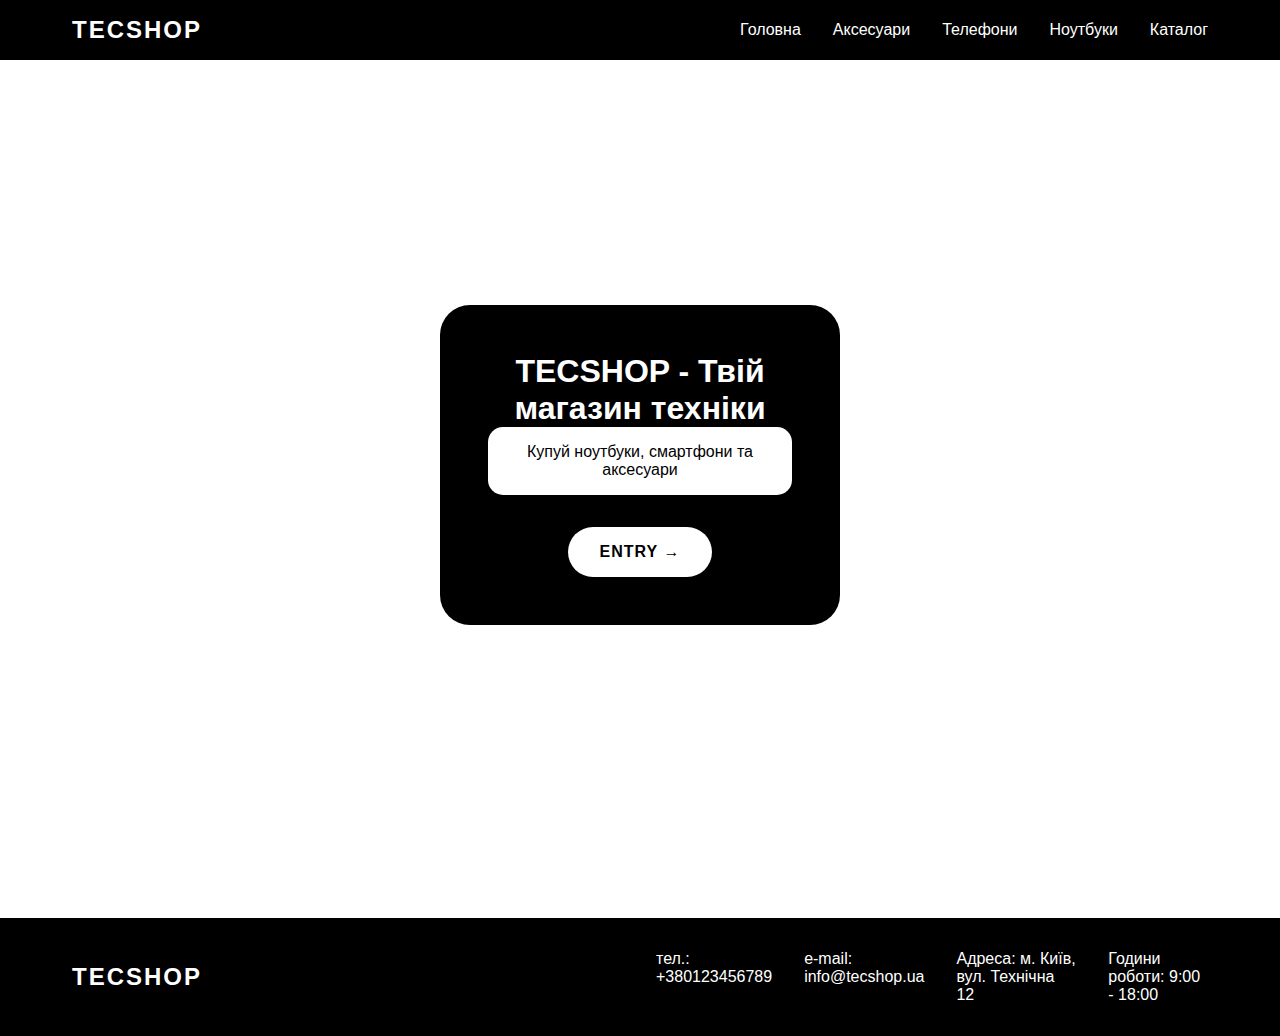
<file: index.html>
<!DOCTYPE html>
<html lang="uk">

<head>
  <meta charset="UTF-8">
  <meta name="viewport" content="width=device-width, initial-scale=1.0">
  <title>TECSHOP - Головна</title>
  <link rel="stylesheet" href="style.css">
  <script src="main.js" defer></script>
</head>

<body>

  <header class="header">
        <nav class="navbar">
            <div class="nav-brand">TECSHOP</div>
            <ul class="nav-menu">
                <li><a href="index.html" class="nav-link">Головна</a></li>
                <li><a href="accessories.html" class="nav-link">Аксесуари</a></li>
                <li><a href="phones.html" class="nav-link">Телефони</a></li>
                <li><a href="laptops.html" class="nav-link">Ноутбуки</a></li>
                <li><a href="categories.html" class="nav-link">Каталог</a></li>
            </ul>
            
        </nav>
    </header>

  <main>
    <section class="hero">
      <div class="hero-card">
        <h1>TECSHOP - Твій магазин техніки</h1>
        <p>Купуй ноутбуки, смартфони та аксесуари</p>
        <a href="categories.html"><button class="entry-btn">ENTRY →</button></a>
      </div>
    </section>
  </main>

  <footer class="footer">
        <div class="footer-content">
            <div class="footer-brand">TECSHOP</div>
            <div class="footer-contact">
                <span>тел.: +380123456789</span>
                <span>e-mail: info@tecshop.ua</span>
                <span>Адреса: м. Київ, вул. Технічна 12</span>
                <span>Години роботи: 9:00 - 18:00</span>
            </div>
        </div>
    </footer>

</body>

</html>
</file>
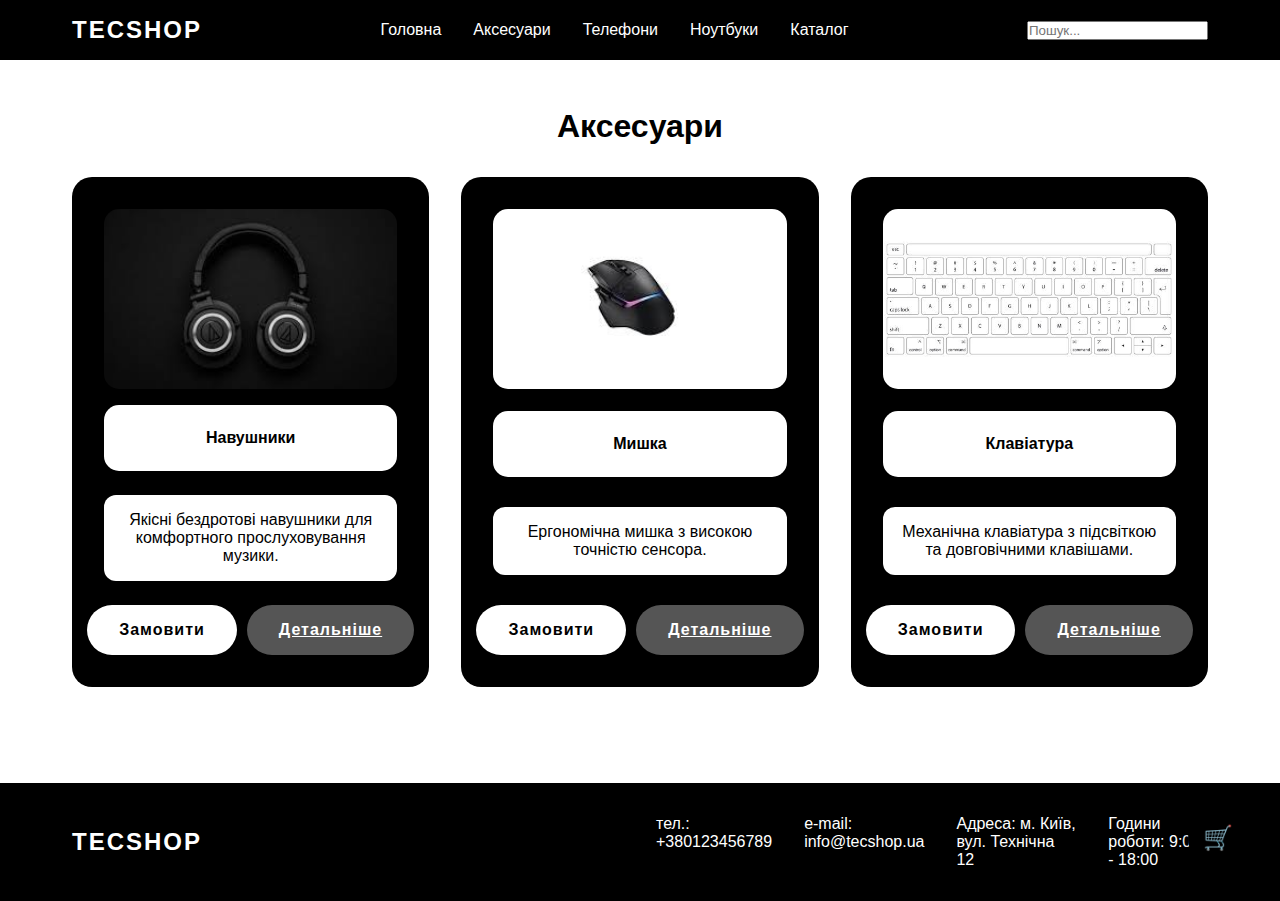
<file: accessories.html>
<!DOCTYPE html>
<html lang="uk">
<head>
    <meta charset="UTF-8">
    <meta name="viewport" content="width=device-width, initial-scale=1.0">
    <title>TECSHOP - Аксесуари</title>
    <link rel="stylesheet" href="style.css">
</head>
<body>
    <!-- Header -->
    <header class="header">
        <nav class="navbar">
            <div class="nav-brand">TECSHOP</div>
            <ul class="nav-menu">
                <li><a href="index.html" class="nav-link">Головна</a></li>
                <li><a href="accessories.html" class="nav-link">Аксесуари</a></li>
                <li><a href="phones.html" class="nav-link">Телефони</a></li>
                <li><a href="laptops.html" class="nav-link">Ноутбуки</a></li>
                <li><a href="categories.html" class="nav-link">Каталог</a></li>
            </ul>
            <div class="search-container">
                <input type="text" class="search-input" placeholder="Пошук...">
            </div>
        </nav>
    </header>

    <!-- Products Section -->
    <main>
        <section class="products">
            <h2 class="section-title">Аксесуари</h2>
            <div class="products-grid">
                <!-- Картки додаватиме accessories.js -->
            </div>
        </section>

        <!-- Cart Modal -->
        <div id="cart-modal" class="modal hidden">
            <div class="modal-content">
                <span class="close" onclick="closeCart()">&times;</span>
                <h2>Кошик</h2>
                <div class="cart-items"></div>
                <div class="cart-total"><strong>Загальна сума: 0 грн</strong></div>
                <button class="order-btn" onclick="showOrderForm()">Замовити</button>
            </div>
        </div>

        <!-- Order Form Modal -->
        <div id="order-modal" class="modal hidden">
            <div class="modal-content">
                <span class="close" onclick="closeOrderForm()">&times;</span>
                <h2>Оформлення замовлення</h2>
                <form class="order-form">
                    <input type="email" placeholder="Type your email" required>
                    <input type="text" placeholder="Type your name" required>
                    <input type="tel" placeholder="Type your phone number" required>
                    <input type="text" placeholder="Type your address" required>
                    <div class="form-section">
                        <h3>Загальна сума:</h3>
                        <h3>Список товарів:</h3>
                    </div>
                    <button type="submit" class="submit-btn">Замовити</button>
                </form>
            </div>
        </div>
    </main>

    <!-- Footer -->
    <footer class="footer">
        <div class="footer-content">
            <div class="footer-brand">TECSHOP</div>
            <div class="footer-contact">
                <span>тел.: +380123456789</span>
                <span>e-mail: info@tecshop.ua</span>
                <span>Адреса: м. Київ, вул. Технічна 12</span>
                <span>Години роботи: 9:00 - 18:00</span>
            </div>
        </div>
    </footer>

    <!-- Cart Button -->
    <button class="cart-btn" onclick="openCart()">🛒</button>

    <!-- JS -->
    <script src="accessories.js"></script>
    <script src="main.js"></script>
</body>
</html>
</file>
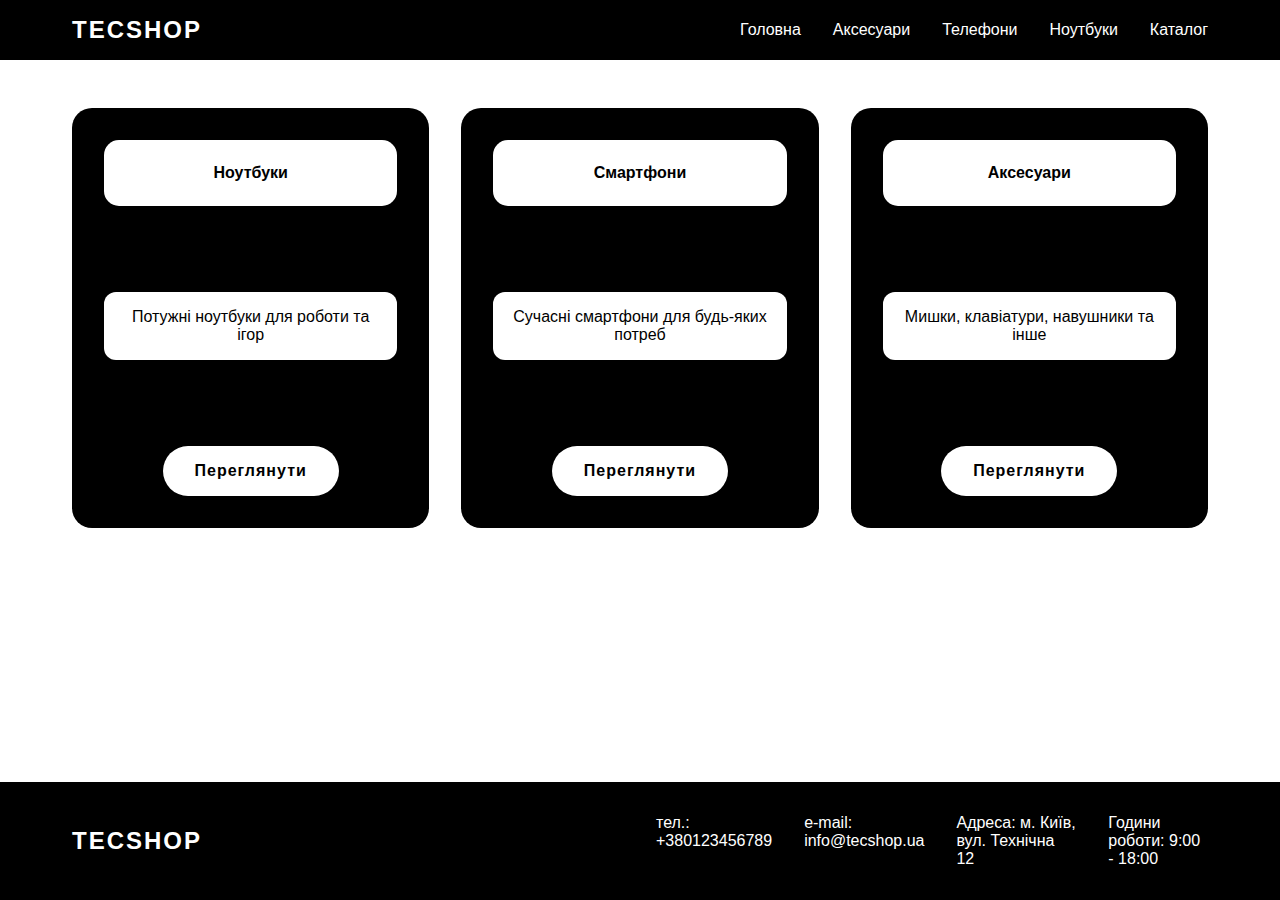
<file: categories.html>
<!DOCTYPE html>
<html lang="uk">

<head>
    <meta charset="UTF-8">
    <meta name="viewport" content="width=device-width, initial-scale=1.0">
    <title>TECSHOP - Каталог</title>
    <link rel="stylesheet" href="style.css">
    <script src="main.js" defer></script>
</head>

<body>
    <header class="header">
        <nav class="navbar">
            <div class="nav-brand">TECSHOP</div>
            <ul class="nav-menu">
                <li><a href="index.html" class="nav-link">Головна</a></li>
                <li><a href="accessories.html" class="nav-link">Аксесуари</a></li>
                <li><a href="phones.html" class="nav-link">Телефони</a></li>
                <li><a href="laptops.html" class="nav-link">Ноутбуки</a></li>
                <li><a href="categories.html" class="nav-link">Каталог</a></li>
            </ul>
        </nav>
    </header>
    <main>
        <section class="categories">
            <div class="categories-grid">
                <div class="category-card">
                    <h3>Ноутбуки</h3>
                    <p>Потужні ноутбуки для роботи та ігор</p>
                    <a href="laptops.html"><button class="entry-btn">Переглянути</button></a>
                </div>
                <div class="category-card">
                    <h3>Смартфони</h3>
                    <p>Сучасні смартфони для будь-яких потреб</p>
                    <a href="phones.html"><button class="entry-btn">Переглянути</button></a>
                </div>
                <div class="category-card">
                    <h3>Аксесуари</h3>
                    <p>Мишки, клавіатури, навушники та інше</p>
                    <a href="accessories.html"><button class="entry-btn">Переглянути</button></a>
                </div>
            </div>
        </section>
    </main>

    <footer class="footer">
        <div class="footer-content">
            <div class="footer-brand">TECSHOP</div>
            <div class="footer-contact">
                <span>тел.: +380123456789</span>
                <span>e-mail: info@tecshop.ua</span>
                <span>Адреса: м. Київ, вул. Технічна 12</span>
                <span>Години роботи: 9:00 - 18:00</span>
            </div>
        </div>
    </footer>

</body>

</html>
</file>
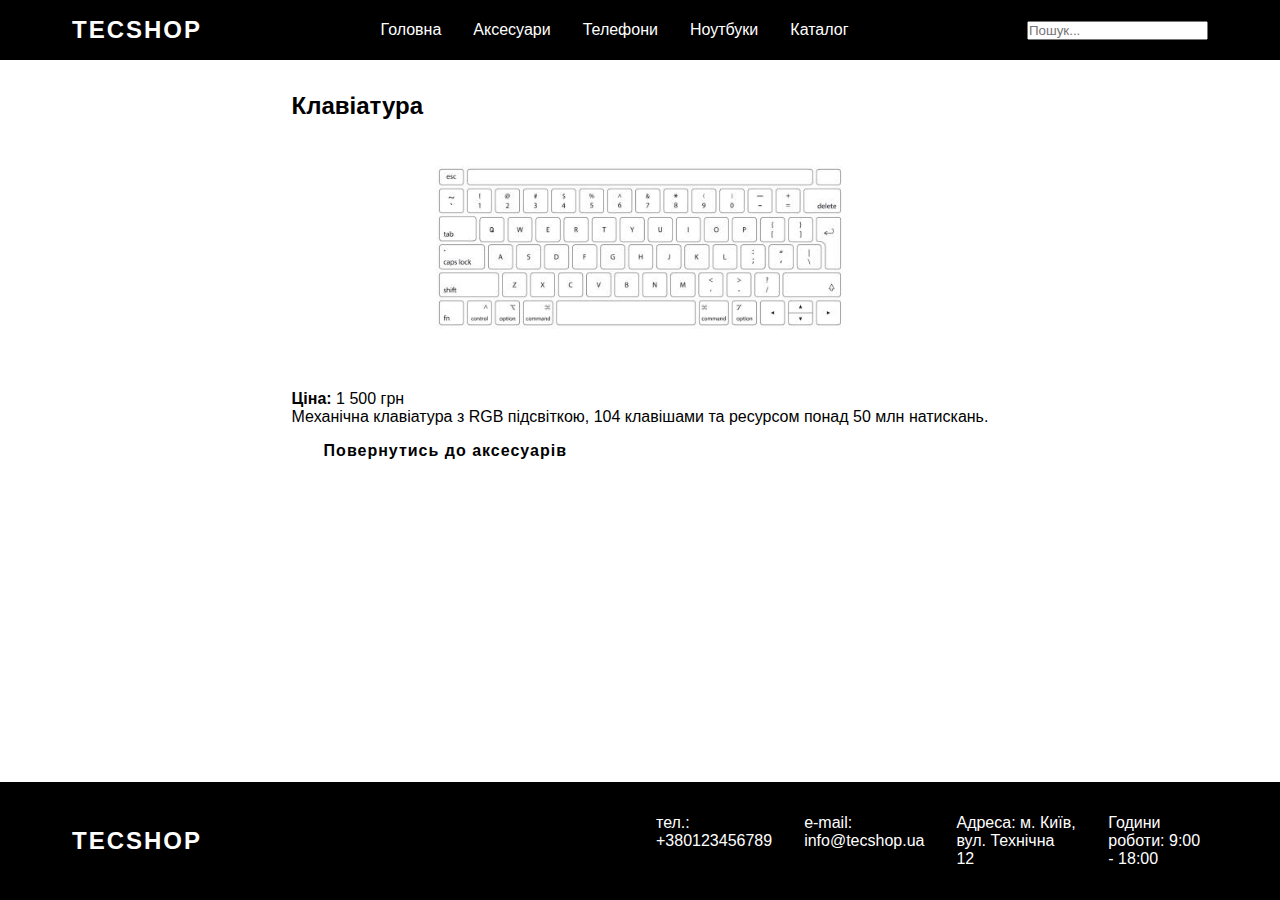
<file: keyboard.html>
<!DOCTYPE html>
<html lang="uk">
<head>
  <meta charset="UTF-8">
  <meta name="viewport" content="width=device-width, initial-scale=1.0">
  <title>Клавіатура - TECSHOP</title>
  <link rel="stylesheet" href="style.css">
</head>
<body>
<header class="header">
        <nav class="navbar">
            <div class="nav-brand">TECSHOP</div>
            <ul class="nav-menu">
                <li><a href="index.html" class="nav-link">Головна</a></li>
                <li><a href="accessories.html" class="nav-link">Аксесуари</a></li>
                <li><a href="phones.html" class="nav-link">Телефони</a></li>
                <li><a href="laptops.html" class="nav-link">Ноутбуки</a></li>
                <li><a href="categories.html" class="nav-link">Каталог</a></li>
            </ul>
            <div class="search-container">
                <input type="text" class="search-input" placeholder="Пошук...">
            </div>
        </nav>
    </header>
<main style="max-width:800px; margin:2rem auto; padding:0 1rem;">
  <h2>Клавіатура</h2>
  <img src="keyboard.jpg" alt="Клавіатура" style="width:100%; border-radius:15px; margin-bottom:1rem;">
  <p><b>Ціна:</b> 1 500 грн</p>
  <p>Механічна клавіатура з RGB підсвіткою, 104 клавішами та ресурсом понад 50 млн натискань.</p>
  <button class="entry-btn" onclick="window.location.href='accessories.html'">Повернутись до аксесуарів</button>
</main>
<footer class="footer">
  <div class="footer-content">
    <div class="footer-brand">TECSHOP</div>
    <div class="footer-contact">
      <span>тел.: +380123456789</span>
      <span>e-mail: info@tecshop.ua</span>
      <span>Адреса: м. Київ, вул. Технічна 12</span>
      <span>Години роботи: 9:00 - 18:00</span>
    </div>
  </div>
</footer>
</body>
</html>
</file>
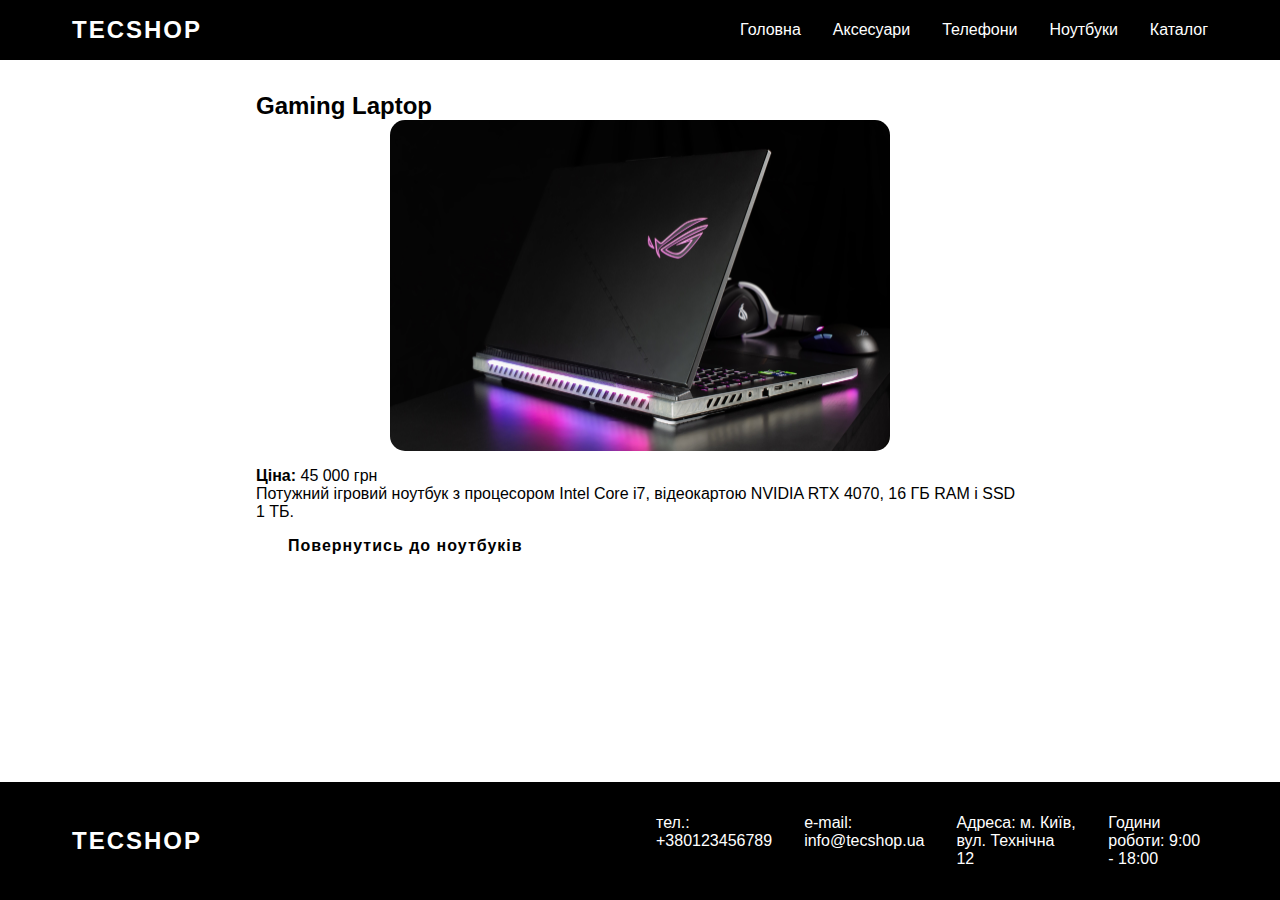
<file: laptop1.html>
<!DOCTYPE html>
<html lang="uk">

<head>
    <meta charset="UTF-8">
    <meta name="viewport" content="width=device-width, initial-scale=1.0">
    <title>Gaming Laptop - TECSHOP</title>
    <link rel="stylesheet" href="style.css">
</head>

<body>
    <header class="header">
        <nav class="navbar">
            <div class="nav-brand">TECSHOP</div>
            <ul class="nav-menu">
                <li><a href="index.html" class="nav-link">Головна</a></li>
                <li><a href="accessories.html" class="nav-link">Аксесуари</a></li>
                <li><a href="phones.html" class="nav-link">Телефони</a></li>
                <li><a href="laptops.html" class="nav-link">Ноутбуки</a></li>
                <li><a href="categories.html" class="nav-link">Каталог</a></li>
            </ul>
        </nav>
    </header>
        <main style="max-width:800px; margin:2rem auto; padding:0 1rem;">
            <h2>Gaming Laptop</h2>
            <img src="laptop1.jpg" alt="Gaming Laptop"
                style="width:100%; border-radius:15px; margin-bottom:1rem;">
            <p><b>Ціна:</b> 45 000 грн</p>
            <p>Потужний ігровий ноутбук з процесором Intel Core i7, відеокартою NVIDIA RTX 4070, 16 ГБ RAM і SSD 1 ТБ.
            </p>
            <button class="entry-btn" onclick="window.location.href='laptops.html'">Повернутись до ноутбуків</button>
        </main>
        <footer class="footer">
            <div class="footer-content">
                <div class="footer-brand">TECSHOP</div>
                <div class="footer-contact">
                    <span>тел.: +380123456789</span>
                    <span>e-mail: info@tecshop.ua</span>
                    <span>Адреса: м. Київ, вул. Технічна 12</span>
                    <span>Години роботи: 9:00 - 18:00</span>
                </div>
            </div>
        </footer>
</body>

</html>
</file>
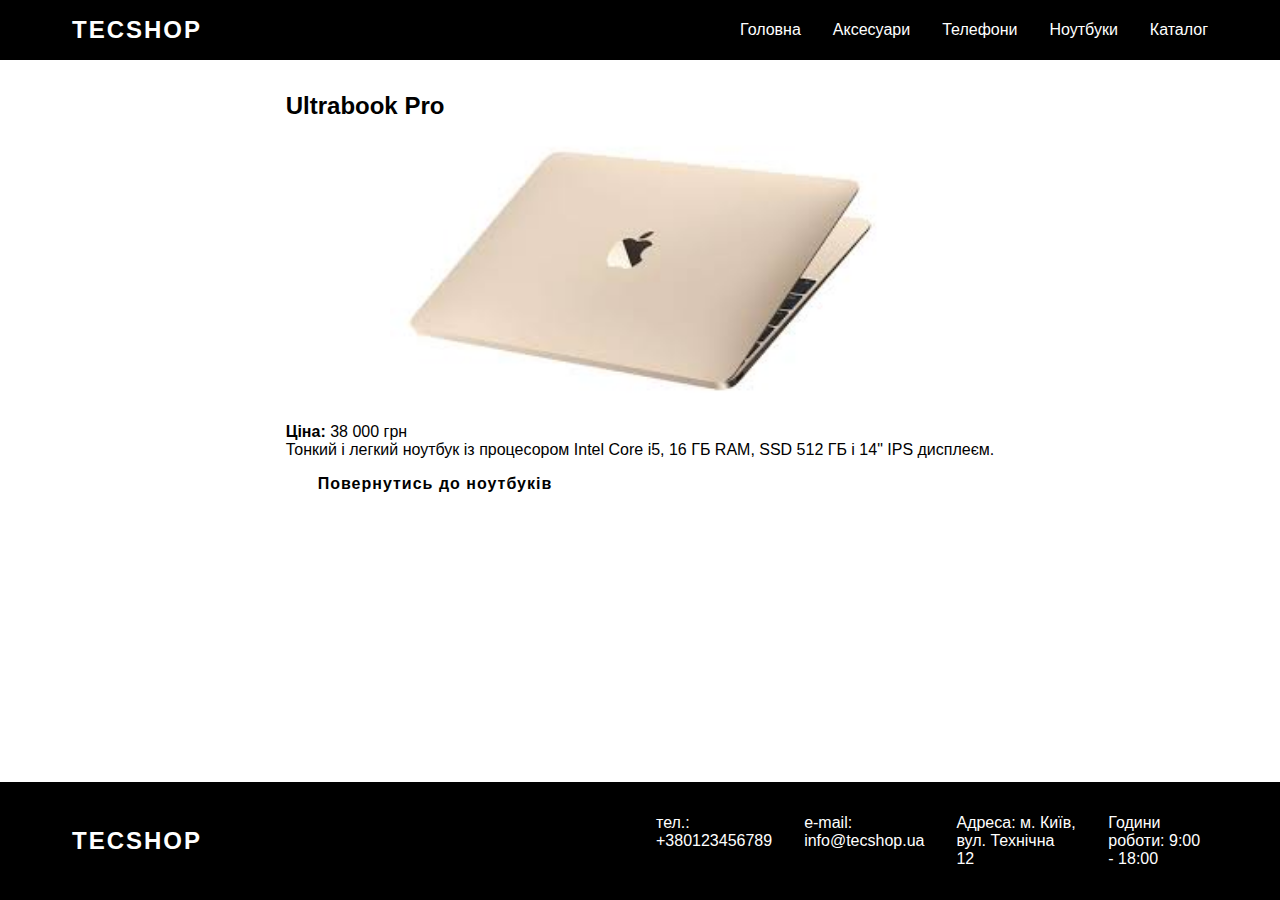
<file: laptop2.html>
<!DOCTYPE html>
<html lang="uk">
<head>
  <meta charset="UTF-8">
  <meta name="viewport" content="width=device-width, initial-scale=1.0">
  <title>Ultrabook Pro - TECSHOP</title>
  <link rel="stylesheet" href="style.css">
</head>
<body>
<header class="header">
        <nav class="navbar">
            <div class="nav-brand">TECSHOP</div>
            <ul class="nav-menu">
                <li><a href="index.html" class="nav-link">Головна</a></li>
                <li><a href="accessories.html" class="nav-link">Аксесуари</a></li>
                <li><a href="phones.html" class="nav-link">Телефони</a></li>
                <li><a href="laptops.html" class="nav-link">Ноутбуки</a></li>
                <li><a href="categories.html" class="nav-link">Каталог</a></li>
            </ul>
        </nav>
</header>
<main style="max-width:800px; margin:2rem auto; padding:0 1rem;">
  <h2>Ultrabook Pro</h2>
  <img src="laptop2.jpg" alt="Ultrabook Pro" style="width:100%; border-radius:15px; margin-bottom:1rem;">
  <p><b>Ціна:</b> 38 000 грн</p>
  <p>Тонкий і легкий ноутбук із процесором Intel Core i5, 16 ГБ RAM, SSD 512 ГБ і 14" IPS дисплеєм.</p>
  <button class="entry-btn" onclick="window.location.href='laptops.html'">Повернутись до ноутбуків</button>
</main>
<footer class="footer">
  <div class="footer-content">
    <div class="footer-brand">TECSHOP</div>
    <div class="footer-contact">
      <span>тел.: +380123456789</span>
      <span>e-mail: info@tecshop.ua</span>
      <span>Адреса: м. Київ, вул. Технічна 12</span>
      <span>Години роботи: 9:00 - 18:00</span>
    </div>
  </div>
</footer>
</body>
</html>
</file>
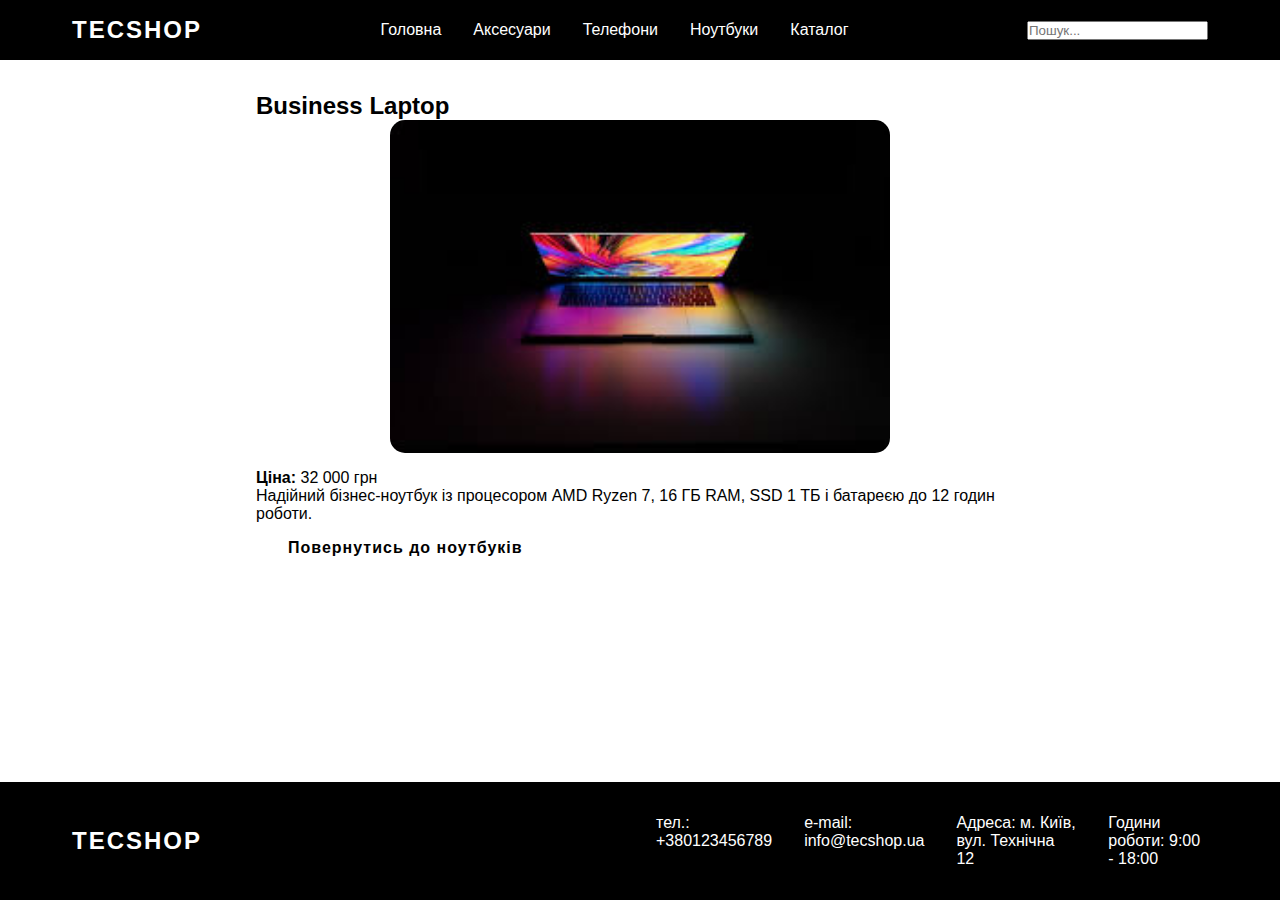
<file: laptop3.html>
<!DOCTYPE html>
<html lang="uk">
<head>
  <meta charset="UTF-8">
  <meta name="viewport" content="width=device-width, initial-scale=1.0">
  <title>Business Laptop - TECSHOP</title>
  <link rel="stylesheet" href="style.css">
</head>
<body>
<header class="header">
        <nav class="navbar">
            <div class="nav-brand">TECSHOP</div>
            <ul class="nav-menu">
                <li><a href="index.html" class="nav-link">Головна</a></li>
                <li><a href="accessories.html" class="nav-link">Аксесуари</a></li>
                <li><a href="phones.html" class="nav-link">Телефони</a></li>
                <li><a href="laptops.html" class="nav-link">Ноутбуки</a></li>
                <li><a href="categories.html" class="nav-link">Каталог</a></li>
            </ul>
            <div class="search-container">
                <input type="text" class="search-input" placeholder="Пошук...">
            </div>
        </nav>
    </header>
<main style="max-width:800px; margin:2rem auto; padding:0 1rem;">
  <h2>Business Laptop</h2>
  <img src="laptop3.jpg" alt="Business Laptop" style="width:100%; border-radius:15px; margin-bottom:1rem;">
  <p><b>Ціна:</b> 32 000 грн</p>
  <p>Надійний бізнес-ноутбук із процесором AMD Ryzen 7, 16 ГБ RAM, SSD 1 ТБ і батареєю до 12 годин роботи.</p>
  <button class="entry-btn" onclick="window.location.href='laptops.html'">Повернутись до ноутбуків</button>
</main>
<footer class="footer">
  <div class="footer-content">
    <div class="footer-brand">TECSHOP</div>
    <div class="footer-contact">
      <span>тел.: +380123456789</span>
      <span>e-mail: info@tecshop.ua</span>
      <span>Адреса: м. Київ, вул. Технічна 12</span>
      <span>Години роботи: 9:00 - 18:00</span>
    </div>
  </div>
</footer>
</body>
</html>
</file>
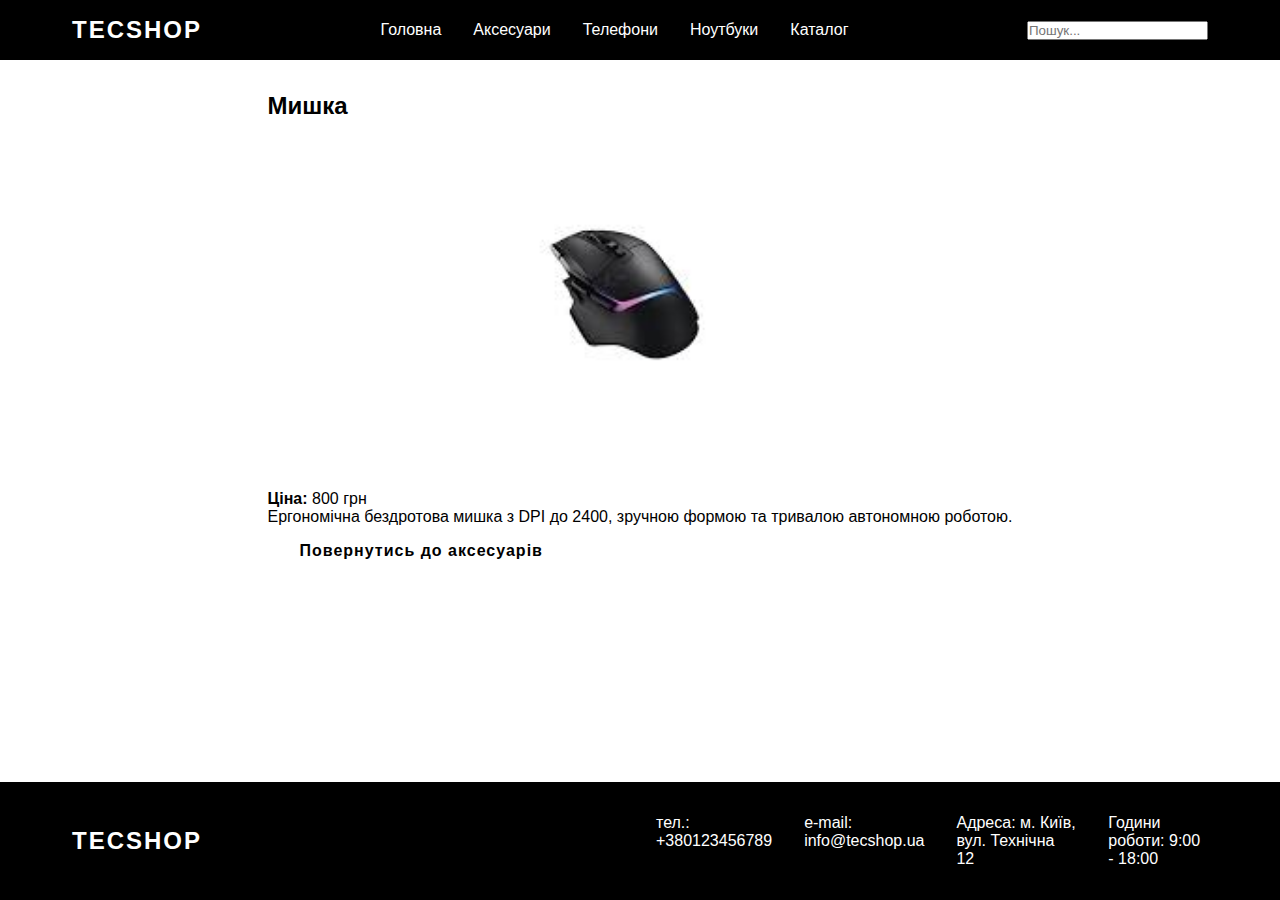
<file: mouse.html>
<!DOCTYPE html>
<html lang="uk">
<head>
  <meta charset="UTF-8">
  <meta name="viewport" content="width=device-width, initial-scale=1.0">
  <title>Мишка - TECSHOP</title>
  <link rel="stylesheet" href="style.css">
</head>
<body>
<header class="header">
        <nav class="navbar">
            <div class="nav-brand">TECSHOP</div>
            <ul class="nav-menu">
                <li><a href="index.html" class="nav-link">Головна</a></li>
                <li><a href="accessories.html" class="nav-link">Аксесуари</a></li>
                <li><a href="phones.html" class="nav-link">Телефони</a></li>
                <li><a href="laptops.html" class="nav-link">Ноутбуки</a></li>
                <li><a href="categories.html" class="nav-link">Каталог</a></li>
            </ul>
            <div class="search-container">
                <input type="text" class="search-input" placeholder="Пошук...">
            </div>
        </nav>
    </header>
<main style="max-width:800px; margin:2rem auto; padding:0 1rem;">
  <h2>Мишка</h2>
  <img src="mouse.jpg" alt="Мишка" style="width:100%; border-radius:15px; margin-bottom:1rem;">
  <p><b>Ціна:</b> 800 грн</p>
  <p>Ергономічна бездротова мишка з DPI до 2400, зручною формою та тривалою автономною роботою.</p>
  <button class="entry-btn" onclick="window.location.href='accessories.html'">Повернутись до аксесуарів</button>
</main>
<footer class="footer">
  <div class="footer-content">
    <div class="footer-brand">TECSHOP</div>
    <div class="footer-contact">
      <span>тел.: +380123456789</span>
      <span>e-mail: info@tecshop.ua</span>
      <span>Адреса: м. Київ, вул. Технічна 12</span>
      <span>Години роботи: 9:00 - 18:00</span>
    </div>
  </div>
</footer>
</body>
</html>
</file>
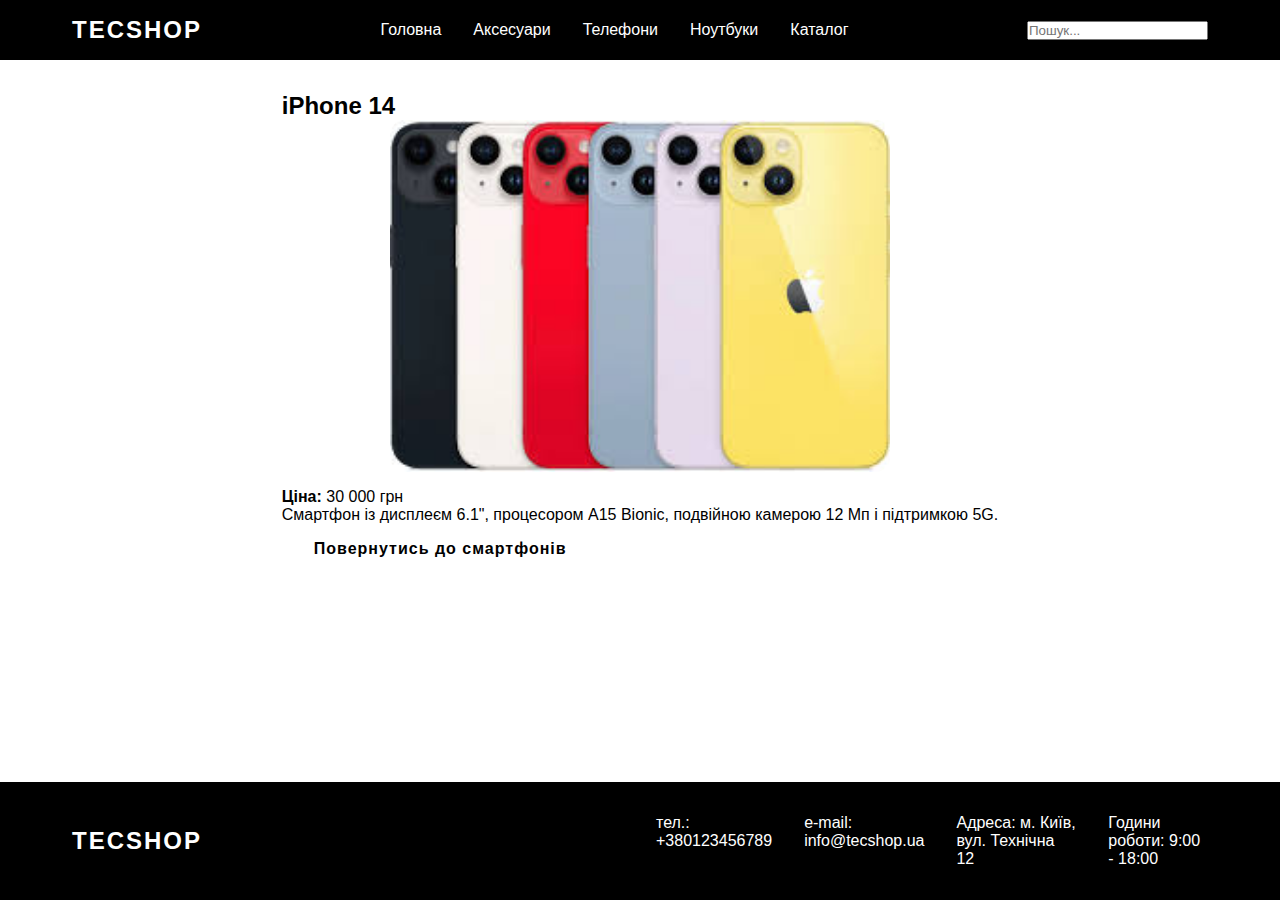
<file: phone1.html>
<!DOCTYPE html>
<html lang="uk">
<head>
  <meta charset="UTF-8">
  <meta name="viewport" content="width=device-width, initial-scale=1.0">
  <title>iPhone 14 - TECSHOP</title>
  <link rel="stylesheet" href="style.css">
</head>
<body>
<header class="header">
        <nav class="navbar">
            <div class="nav-brand">TECSHOP</div>
            <ul class="nav-menu">
                <li><a href="index.html" class="nav-link">Головна</a></li>
                <li><a href="accessories.html" class="nav-link">Аксесуари</a></li>
                <li><a href="phones.html" class="nav-link">Телефони</a></li>
                <li><a href="laptops.html" class="nav-link">Ноутбуки</a></li>
                <li><a href="categories.html" class="nav-link">Каталог</a></li>
            </ul>
            <div class="search-container">
                <input type="text" class="search-input" placeholder="Пошук...">
            </div>
        </nav>
    </header>
<main style="max-width:800px; margin:2rem auto; padding:0 1rem;">
  <h2>iPhone 14</h2>
  <img src="iphone_14.jpg" alt="iPhone 14" style="width:100%; border-radius:15px; margin-bottom:1rem;">
  <p><b>Ціна:</b> 30 000 грн</p>
  <p>Смартфон із дисплеєм 6.1", процесором A15 Bionic, подвійною камерою 12 Мп і підтримкою 5G.</p>
  <button class="entry-btn" onclick="window.location.href='phones.html'">Повернутись до смартфонів</button>
</main>
<footer class="footer">
  <div class="footer-content">
    <div class="footer-brand">TECSHOP</div>
    <div class="footer-contact">
      <span>тел.: +380123456789</span>
      <span>e-mail: info@tecshop.ua</span>
      <span>Адреса: м. Київ, вул. Технічна 12</span>
      <span>Години роботи: 9:00 - 18:00</span>
    </div>
  </div>
</footer>
</body>
</html>
</file>
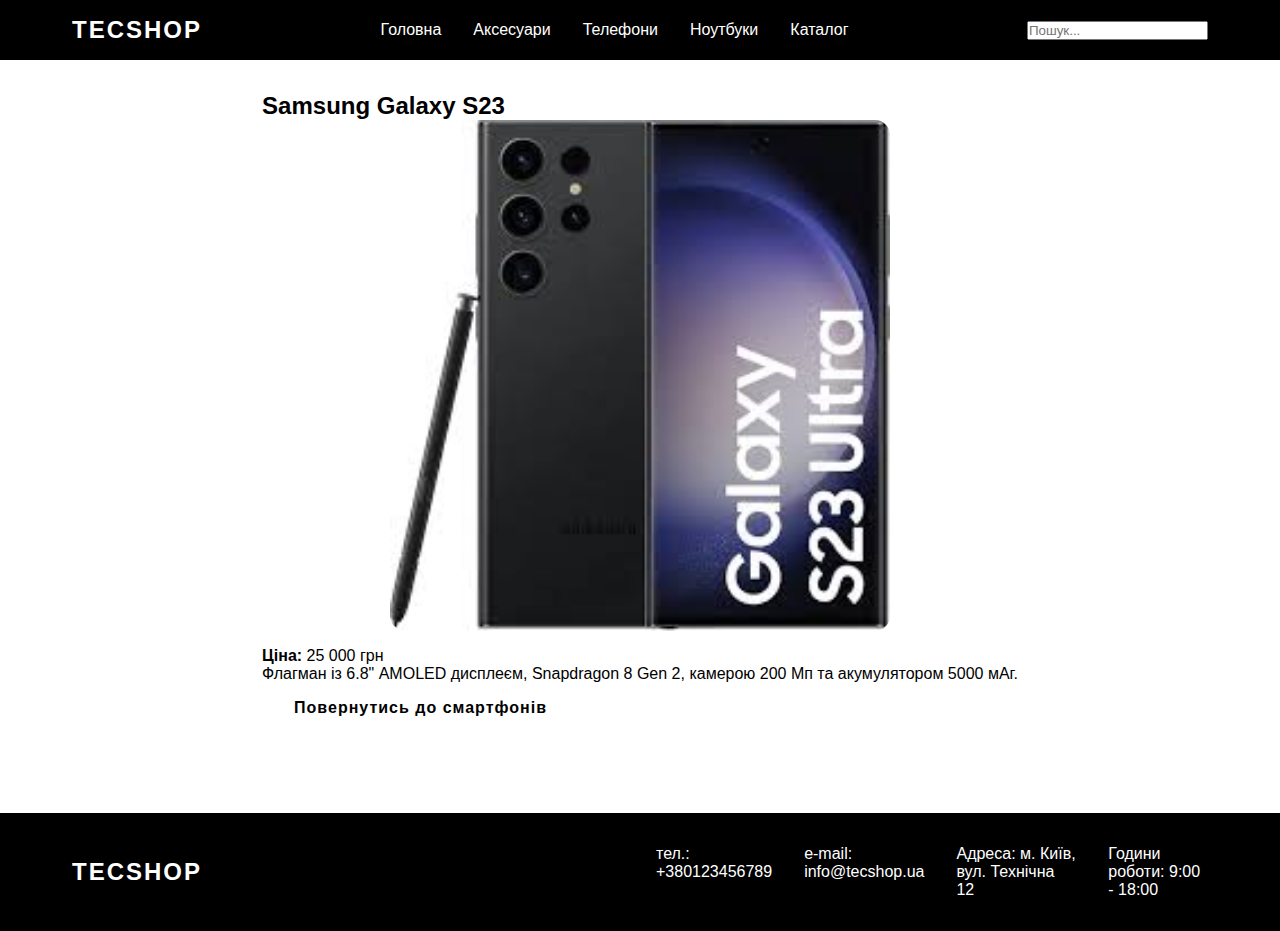
<file: phone2.html>
<!DOCTYPE html>
<html lang="uk">
<head>
  <meta charset="UTF-8">
  <meta name="viewport" content="width=device-width, initial-scale=1.0">
  <title>Samsung Galaxy S23 - TECSHOP</title>
  <link rel="stylesheet" href="style.css">
</head>
<body>
<header class="header">
        <nav class="navbar">
            <div class="nav-brand">TECSHOP</div>
            <ul class="nav-menu">
                <li><a href="index.html" class="nav-link">Головна</a></li>
                <li><a href="accessories.html" class="nav-link">Аксесуари</a></li>
                <li><a href="phones.html" class="nav-link">Телефони</a></li>
                <li><a href="laptops.html" class="nav-link">Ноутбуки</a></li>
                <li><a href="categories.html" class="nav-link">Каталог</a></li>
            </ul>
            <div class="search-container">
                <input type="text" class="search-input" placeholder="Пошук...">
            </div>
        </nav>
    </header>
<main style="max-width:800px; margin:2rem auto; padding:0 1rem;">
  <h2>Samsung Galaxy S23</h2>
  <img src="galaxy_s23.jpg" alt="Samsung Galaxy S23" style="width:100%; border-radius:15px; margin-bottom:1rem;">
  <p><b>Ціна:</b> 25 000 грн</p>
  <p>Флагман із 6.8" AMOLED дисплеєм, Snapdragon 8 Gen 2, камерою 200 Мп та акумулятором 5000 мАг.</p>
  <button class="entry-btn" onclick="window.location.href='phones.html'">Повернутись до смартфонів</button>
</main>
<footer class="footer">
  <div class="footer-content">
    <div class="footer-brand">TECSHOP</div>
    <div class="footer-contact">
      <span>тел.: +380123456789</span>
      <span>e-mail: info@tecshop.ua</span>
      <span>Адреса: м. Київ, вул. Технічна 12</span>
      <span>Години роботи: 9:00 - 18:00</span>
    </div>
  </div>
</footer>
</body>
</html>
</file>
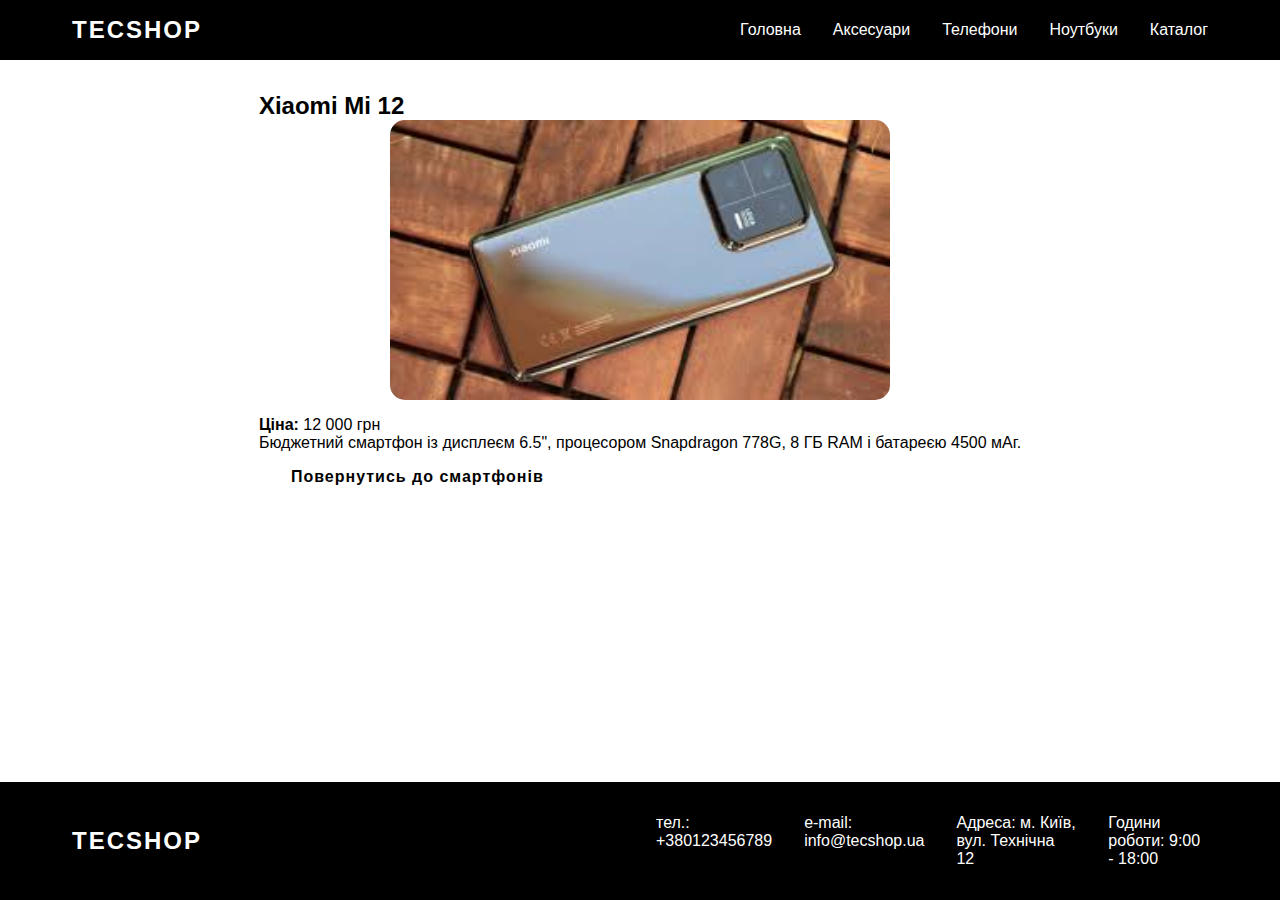
<file: phone3.html>
<!DOCTYPE html>
<html lang="uk">
<head>
  <meta charset="UTF-8">
  <meta name="viewport" content="width=device-width, initial-scale=1.0">
  <title>Xiaomi Mi 12 - TECSHOP</title>
  <link rel="stylesheet" href="style.css">
</head>
<body>
<header class="header">
        <nav class="navbar">
            <div class="nav-brand">TECSHOP</div>
            <ul class="nav-menu">
                <li><a href="index.html" class="nav-link">Головна</a></li>
                <li><a href="accessories.html" class="nav-link">Аксесуари</a></li>
                <li><a href="phones.html" class="nav-link">Телефони</a></li>
                <li><a href="laptops.html" class="nav-link">Ноутбуки</a></li>
                <li><a href="categories.html" class="nav-link">Каталог</a></li>
            </ul>
        </nav>
    </header>
<main style="max-width:800px; margin:2rem auto; padding:0 1rem;">
  <h2>Xiaomi Mi 12</h2>
  <img src="xiaomi_13_pro.jpg" alt="Xiaomi Mi 12" style="width:100%; border-radius:15px; margin-bottom:1rem;">
  <p><b>Ціна:</b> 12 000 грн</p>
  <p>Бюджетний смартфон із дисплеєм 6.5", процесором Snapdragon 778G, 8 ГБ RAM і батареєю 4500 мАг.</p>
  <button class="entry-btn" onclick="window.location.href='phones.html'">Повернутись до смартфонів</button>
</main>
<footer class="footer">
  <div class="footer-content">
    <div class="footer-brand">TECSHOP</div>
    <div class="footer-contact">
      <span>тел.: +380123456789</span>
      <span>e-mail: info@tecshop.ua</span>
      <span>Адреса: м. Київ, вул. Технічна 12</span>
      <span>Години роботи: 9:00 - 18:00</span>
    </div>
  </div>
</footer>
</body>
</html>
</file>
<file: style.css>
* {
    margin: 0;
    padding: 0;
    box-sizing: border-box;
}
html, body {
    height: 100%;
    margin: 0;
}
body {
    display: flex;
    flex-direction: column;
    min-height: 100vh; 
    font-family: 'Arial', sans-serif;
    background-color: #fff; 
    color: #000; 
}

.header {
    background-color: #000;
    padding: 1rem 0;
    position: sticky;
    top: 0;
    z-index: 100;
}
main {
    flex: 1;
}

.navbar {
    display: flex;
    justify-content: space-between;
    align-items: center;
    max-width: 1200px;
    margin: 0 auto;
    padding: 0 2rem;
}

.nav-brand {
    color: white;
    font-size: 1.5rem;
    font-weight: bold;
    letter-spacing: 2px;
}

.nav-menu {
    display: flex;
    list-style: none;
    gap: 2rem;
}

.nav-link {
    color: white;
    text-decoration: none;
    transition: opacity 0.3s;
}

.nav-link:hover {
    opacity: 0.7;
}


.hero {
    display: flex;
    justify-content: center;
    align-items: center;
    min-height: 80vh;
    padding: 2rem;
}

.hero-card {
    background-color: #000;
    color: white;
    padding: 3rem;
    border-radius: 30px;
    text-align: center;
    max-width: 400px;
    width: 100%;
}

.hero-card h2 {
    background-color: white;
    color: #000;
    padding: 1.5rem;
    border-radius: 20px;
    margin-bottom: 2rem;
    font-size: 1.2rem;
}

.hero-card p {
    background-color: white;
    color: #000;
    padding: 1rem;
    border-radius: 15px;
    margin-bottom: 2rem;
}

.entry-btn {
    background-color: white;
    color: #000;
    border: none;
    padding: 1rem 2rem;
    border-radius: 25px;
    font-weight: bold;
    cursor: pointer;
    font-size: 1rem;
    letter-spacing: 1px;
    transition: transform 0.3s;
}

.entry-btn:hover {
    transform: translateY(-2px);
}

.categories {
    padding: 3rem 2rem;
    max-width: 1200px;
    margin: 0 auto;
}

.categories-grid {
    display: grid;
    grid-template-columns: repeat(auto-fit, minmax(300px, 1fr));
    gap: 2rem;
}
.category-card {
    display: flex;
    flex-direction: column;
    justify-content: space-between;
    min-height: 420px; 
    transition: transform 0.3s;
}
.category-card img {
    width: 100%;
    height: 180px; 
    object-fit: cover; 
    border-radius: 15px;
    margin-bottom: 1rem;
}
.category-card:hover {
    transform: translateY(-5px);
}

.categories-grid {
    display: grid;
    grid-template-columns: repeat(auto-fit, minmax(300px, 1fr));
    gap: 2rem;
    margin-bottom: 3rem;
}

.category-card {
    background-color: #000;
    color: white;
    padding: 2rem;
    border-radius: 20px;
    text-align: center;
    cursor: pointer;
    transition: transform 0.3s;
}

.category-card:hover {
    transform: translateY(-5px);
}

.category-card h3 {
    background-color: white;
    color: #000;
    padding: 1.5rem;
    border-radius: 15px;
    margin-bottom: 1.5rem;
    font-size: 1rem;
}

.category-card p {
    background-color: white;
    color: #000;
    padding: 1rem;
    border-radius: 12px;
    margin-bottom: 1.5rem;
}
.category-card.show-preview .products-preview {
    max-height: 250px; 
}
.products {
    padding: 3rem 2rem;
    max-width: 1200px;
    margin: 0 auto;
}

.section-title {
    text-align: center;
    font-size: 2rem;
    margin-bottom: 2rem;
    color: #000;
}

.products-grid {
    display: grid;
    grid-template-columns: repeat(auto-fit, minmax(250px, 1fr));
    gap: 2rem;
}

.modal {
    display: none;
    position: fixed;
    z-index: 1000;
    left: 0;
    top: 0;
    width: 100%;
    height: 100%;
    background-color: rgba(0, 0, 0, 0.8);
}

.modal.show {
    display: flex;
    justify-content: center;
    align-items: center;
}

.modal-content {
    background-color: #000;
    color: white;
    padding: 2rem;
    border-radius: 20px;
    max-width: 500px;
    width: 90%;
    max-height: 80vh;
    overflow-y: auto;
    position: relative;
}

.close {
    position: absolute;
    top: 1rem;
    right: 1.5rem;
    color: white;
    font-size: 1.5rem;
    cursor: pointer;
}

.close:hover {
    opacity: 0.7;
}

.cart-items {
    margin: 2rem 0;
}

.cart-item {
    background-color: #333;
    padding: 1rem;
    margin-bottom: 1rem;
    border-radius: 10px;
}

.cart-total {
    background-color: #333;
    padding: 1rem;
    border-radius: 10px;
    margin-bottom: 2rem;
}

.order-btn,
.submit-btn {
    background-color: white;
    color: #000;
    border: none;
    padding: 1rem 2rem;
    border-radius: 15px;
    width: 100%;
    font-weight: bold;
    cursor: pointer;
    font-size: 1rem;
    transition: transform 0.3s;
}

.order-btn:hover,
.submit-btn:hover {
    transform: translateY(-2px);
}

.order-form {
    display: flex;
    flex-direction: column;
    gap: 1rem;
}

.order-form input {
    padding: 1rem;
    border: 1px solid #333;
    border-radius: 10px;
    background-color: #333;
    color: white;
    font-size: 1rem;
}

.order-form input::placeholder {
    color: #ccc;
}

.form-section {
    margin: 1rem 0;
}

.form-section h3 {
    margin-bottom: 0.5rem;
}

.footer {
    background-color: #000;
    color: white;
    padding: 2rem 0;
    margin-top: 3rem;
}

.footer-content {
    max-width: 1200px;
    margin: 0 auto;
    padding: 0 2rem;
    display: flex;
    justify-content: space-between;
    align-items: center;
}

.footer-brand {
    font-size: 1.5rem;
    font-weight: bold;
    letter-spacing: 2px;
}

.footer-contact {
    display: flex;
    gap: 2rem;
}

.cart-btn {
    position: fixed;
    bottom: 2rem;
    right: 2rem;
    background-color: #000;
    color: white;
    border: none;
    width: 60px;
    height: 60px;
    border-radius: 50%;
    font-size: 1.5rem;
    cursor: pointer;
    z-index: 99;
    box-shadow: 0 4px 12px rgba(0, 0, 0, 0.3);
    transition: transform 0.3s;
}

.cart-btn:hover {
    transform: scale(1.1);
}

.hidden {
    display: none;
}

@media (max-width: 768px) {
    .navbar {
        flex-direction: column;
        gap: 1rem;
        padding: 1rem;
    }

    .nav-menu {
        gap: 1rem;
    }
    .hero-card {
        margin: 1rem;
        padding: 2rem;
    }

    .categories-grid {
        grid-template-columns: 1fr;
    }

    .footer-content {
        flex-direction: column;
        gap: 1rem;
        text-align: center;
    }

    .modal-content {
        margin: 1rem;
        padding: 1.5rem;
    }
}

.hero {
    display: flex;
    justify-content: center;
    align-items: center;
    min-height: 90vh;
    background-color: white; 
    position: relative;
    color: black; 
    text-align: center;
    padding: 2rem;
}

.hero::after {
    content: '';
    display: none; 
}

.hero-content h1 {
    font-size: 3rem;
    margin-bottom: 1rem;
}

.hero-content p {
    font-size: 1.2rem;
    margin-bottom: 2rem;
    color: black;
}

.footer {
    background-color: #000;
    color: white;
    padding: 2rem 0;
}

.footer-content {
    max-width: 1200px;
    margin: 0 auto;
    display: flex;
    flex-wrap: wrap;
    gap: 2rem;
    justify-content: space-between;
}

.footer-brand {
    font-size: 1.5rem;
    font-weight: bold;
    letter-spacing: 2px;
    flex: 1 1 200px;
}

.footer-contact,
.footer-links,
.footer-social {
    flex: 1 1 200px;
}

.footer-links ul,
.footer-social ul {
    list-style: none;
    padding: 0;
    margin: 0;
}

.footer-links li,
.footer-social li {
    margin-bottom: 0.5rem;
}

.footer-links a,
.footer-social a {
    color: white;
    text-decoration: none;
    transition: opacity 0.3s;
}

.footer-links a:hover,
.footer-social a:hover {
    opacity: 0.7;
}

.footer-bottom {
    text-align: center;
    margin-top: 2rem;
    font-size: 0.9rem;
    color: #ccc;
}

@media (max-width: 768px) {
    .footer-content {
        flex-direction: column;
        text-align: center;
        gap: 1.5rem;
    }
}
.products-preview img {
    width: 80px;
    height: 80px;
    object-fit: cover;
    border-radius: 10px;
    margin-bottom: 0.5rem;
}
main img {
    width: 100%;
    max-width: 500px; 
    height: auto;
    display: block;
    margin: 0 auto 1rem auto;
    border-radius: 15px;
}
</file>
